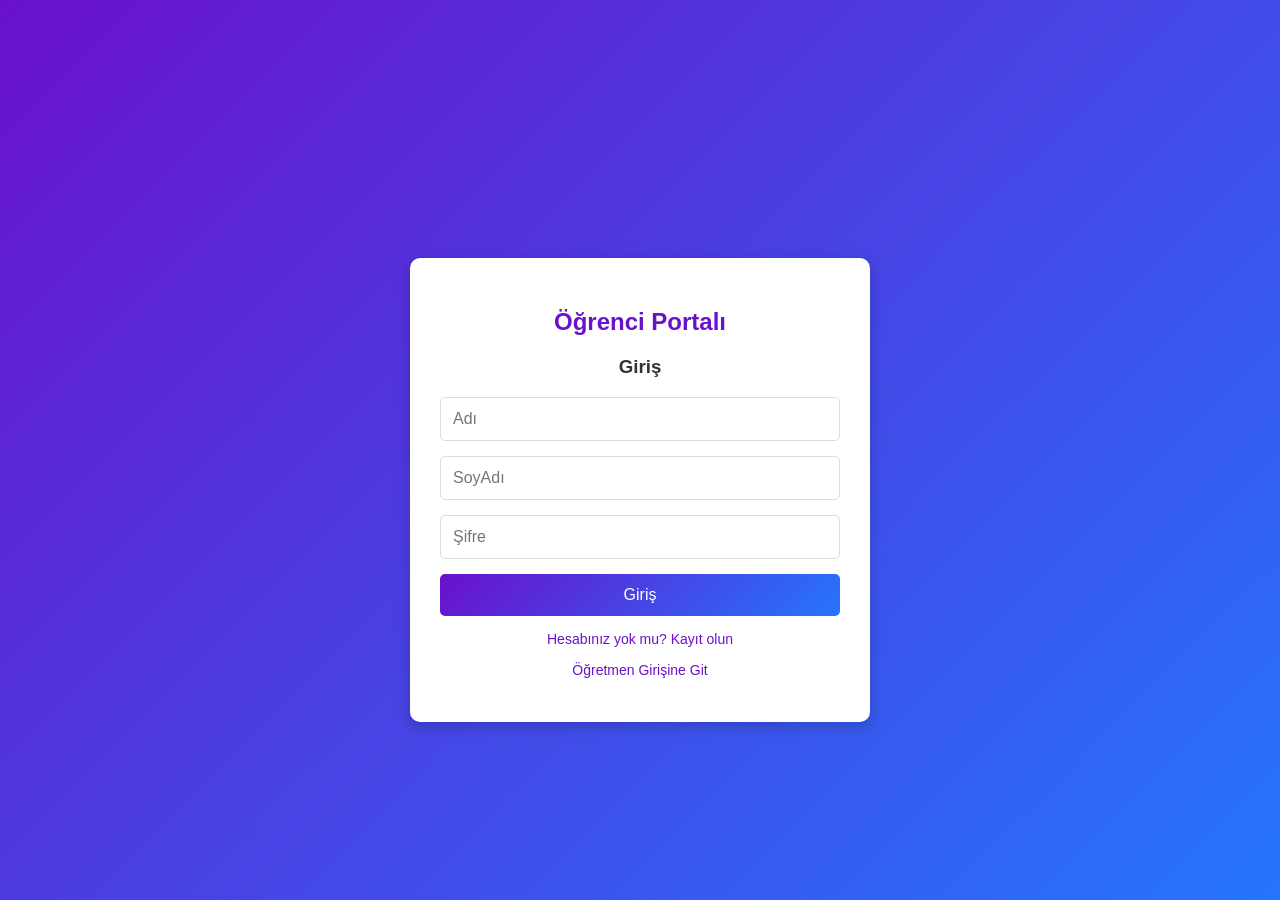
<file: index.html>
<!DOCTYPE html>
<html lang="tr">
<html>
<head>
    <title>Öğrenci Giriş</title>
    <link rel="stylesheet" href="Main.css">
    <meta charset="UTF-8">
    <meta name="viewport" content="width=device-width, initial-scale=1.0">

    <script>
        function toggleForm() {
            let loginForm = document.getElementById("login-form");
            let signupForm = document.getElementById("signup-form");
            if (loginForm.style.display === "none") {
                loginForm.style.display = "block";
                signupForm.style.display = "none";
            } else {
                loginForm.style.display = "none";
                signupForm.style.display = "block";
            }
        }
    </script>

</head>
<body>
    <div class="container">
        <h2>Öğrenci Portalı</h2>
        <div id="login-form">
            <h3>Giriş</h3>
            <form action="BG.php" method="post">
                <input type="text" name="name" placeholder="Adı" required>
                <input type="text" name="ltname" placeholder="SoyAdı" required>
                <input type="password" name="password" placeholder="Şifre" required>
                <button type="submit" name="stogranci_login">Giriş</button>
            </form>
            <p><a href="#" onclick="toggleForm()">Hesabınız yok mu? Kayıt olun</a></p>
        </div>
        <div id="signup-form">
            <h3>Kayıt olun</h3>
            <form action="BG.php" method="post">
                <input type="text" name="name" placeholder="Adı" required>
                <input type="text" name="lastname" placeholder="Soyadı" required>
                <input type="password" name="password" placeholder="Şifre" required>
                <button type="submit" name="signup">Kayıt olun</button>
            </form>
            <p><a href="#" onclick="toggleForm()">Zaten bir hesabınız var mı? Giriş yapın</a></p>
        </div>
        <p><a href="tchogratmen_index.html">Öğretmen Girişine Git</a></p>
    </div>
</body>
</html>
</file>
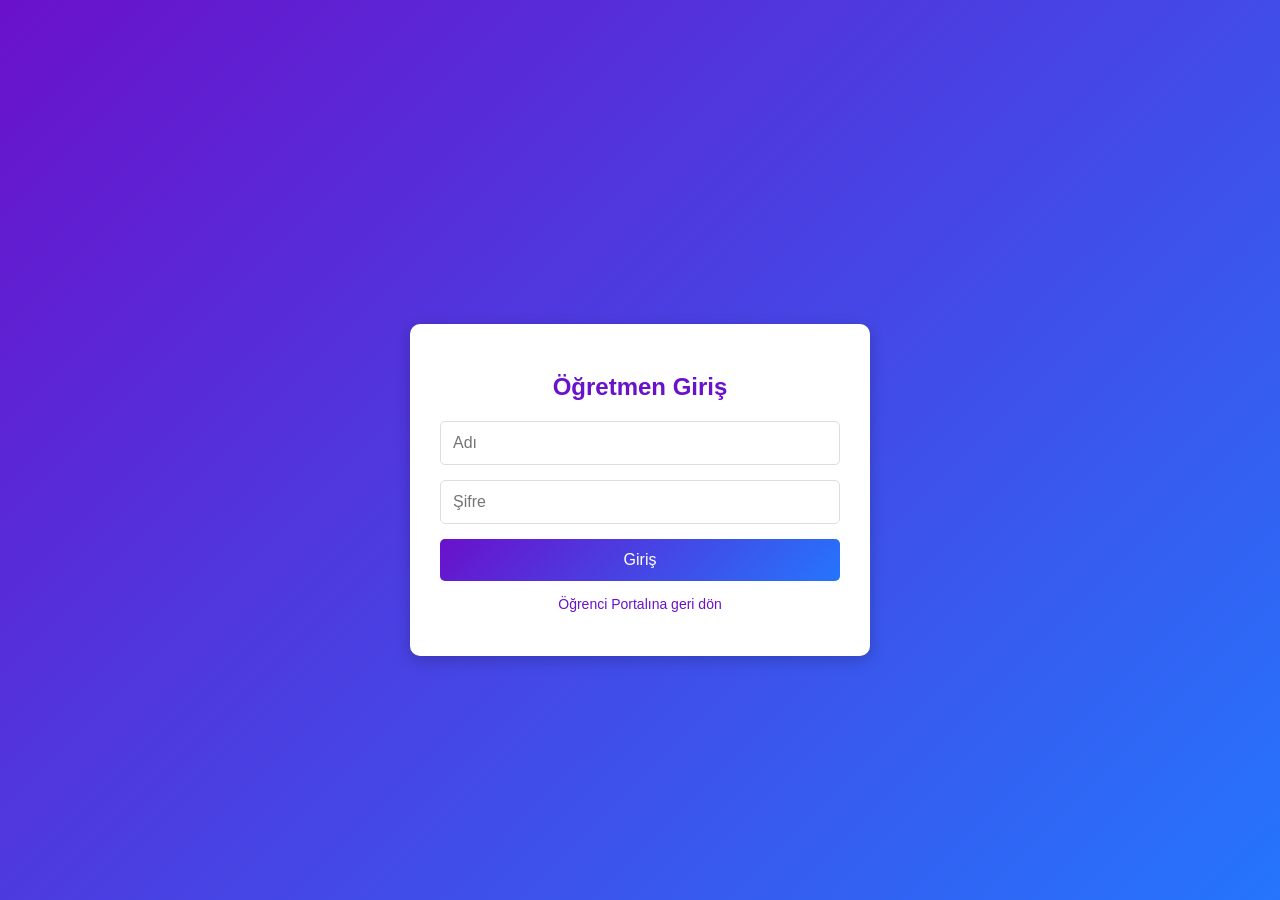
<file: tchogratmen_index.html>
<!DOCTYPE html>
<html lang="tr">
<html>
<head>
    <meta charset="UTF-8">
    <meta name="viewport" content="width=device-width, initial-scale=1.0">
    <title>Öğretmen Giriş</title>
    <link rel="stylesheet" href="Main.css">
</head>
<body>
    <div class="container">
        <h2>Öğretmen Giriş</h2>
        <form action="BG.php" method="post">
            <input type="text" name="name" placeholder="Adı" required>
            <input type="password" name="password" placeholder="Şifre" required>
            <button type="submit" name="tchogratmen_login">Giriş</button>
        </form>
        <p><a href="index.html">Öğrenci Portalına geri dön</a></p>
    </div>
</body>
</html>
</file>
<file: Main.css>
/* General Styles */
body {
    font-family: 'Segoe UI', Tahoma, Geneva, Verdana, sans-serif;
    margin: 0;
    padding: 0;
    background: linear-gradient(135deg, #6a11cb, #2575fc);
    color: #333;
    display: flex;
    justify-content: center;
    align-items: center;
    min-height: 100vh;
}

/* Navbar Styles */
.navbar {
    display: flex;
    justify-content: space-between;
    align-items: center;
    background: linear-gradient(135deg, #6a11cb, #2575fc);
    padding: 15px 30px;
    box-shadow: 0 4px 6px rgba(0, 0, 0, 0.1);
    width: 100%;
    position: fixed;
    top: 0;
    left: 0;
    z-index: 1000;
}

.navbar a {
    color: white;
    text-decoration: none;
    font-size: 18px;
    padding: 10px 15px;
    border-radius: 5px;
    transition: background-color 0.3s ease, transform 0.3s ease;
}

.navbar a:hover {
    background-color: rgba(255, 255, 255, 0.1);
    transform: translateY(-2px);
}

.navbar a.active {
    background-color: rgba(255, 255, 255, 0.2);
}

/* Container Styles */
.container {
    background: white;
    padding: 30px;
    border-radius: 10px;
    box-shadow: 0 4px 15px rgba(0, 0, 0, 0.2);
    width: 100%;
    max-width: 400px;
    text-align: center;
    margin-top: 80px; /* Adjust based on navbar height */
}

.container h2 {
    margin-bottom: 20px;
    font-size: 24px;
    color: #6a11cb;
}

/* Form Styles */
form {
    display: flex;
    flex-direction: column;
    gap: 15px;
}

input {
    padding: 12px;
    border: 1px solid #ddd;
    border-radius: 5px;
    font-size: 16px;
    outline: none;
    transition: border-color 0.3s ease;
}

input:focus {
    border-color: #6a11cb;
}

button {
    padding: 12px;
    background: linear-gradient(135deg, #6a11cb, #2575fc);
    color: white;
    border: none;
    border-radius: 5px;
    font-size: 16px;
    cursor: pointer;
    transition: transform 0.3s ease, box-shadow 0.3s ease;
}

button:hover {
    transform: translateY(-2px);
    box-shadow: 0 4px 10px rgba(0, 0, 0, 0.2);
}

/* Link Styles */
p {
    margin-top: 15px;
    font-size: 14px;
}

a {
    color: #6a11cb;
    text-decoration: none;
    transition: color 0.3s ease;
}

a:hover {
    color: #2575fc;
}

/* Toggle Form Styles */
#signup-form {
    display: none;
}

/* Responsive Design */
@media (max-width: 768px) {
    .navbar {
        flex-direction: column;
        align-items: flex-start;
    }

    .navbar a {
        margin: 5px 0;
    }

    .container {
        padding: 15px;
    }
}
</file>
